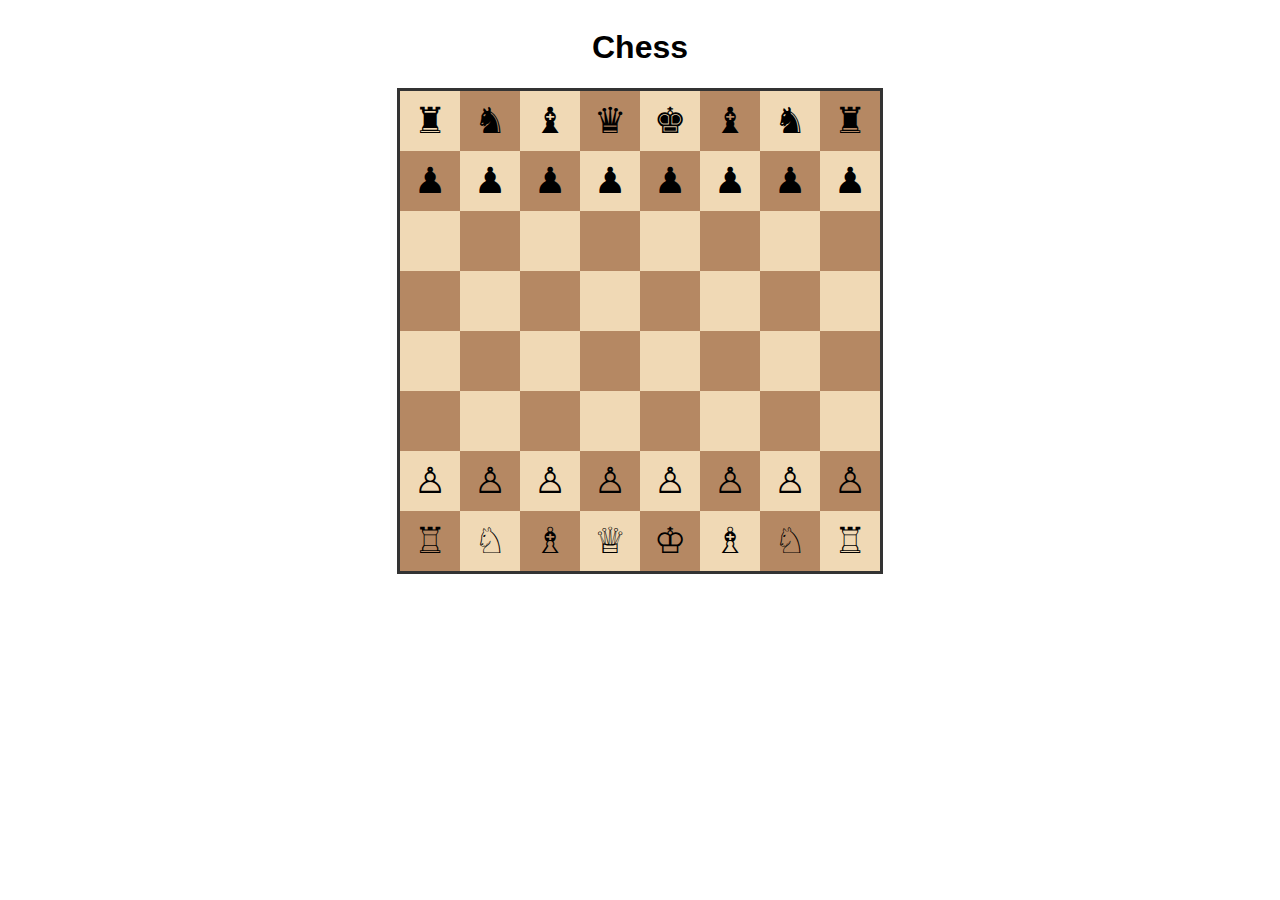
<file: chess/index.html>
<!DOCTYPE html>
<html lang="en">
    <head>
        <meta charset="UTF-8"/>
        <title>Simple Chess</title>
        <link rel="stylesheet" href="css/style.css"/>
    </head>
    <body>
        <h1>Chess</h1>
        <div id="board"></div>

        <script src="js/script.js"></script>
    </body>
</html>
</file>
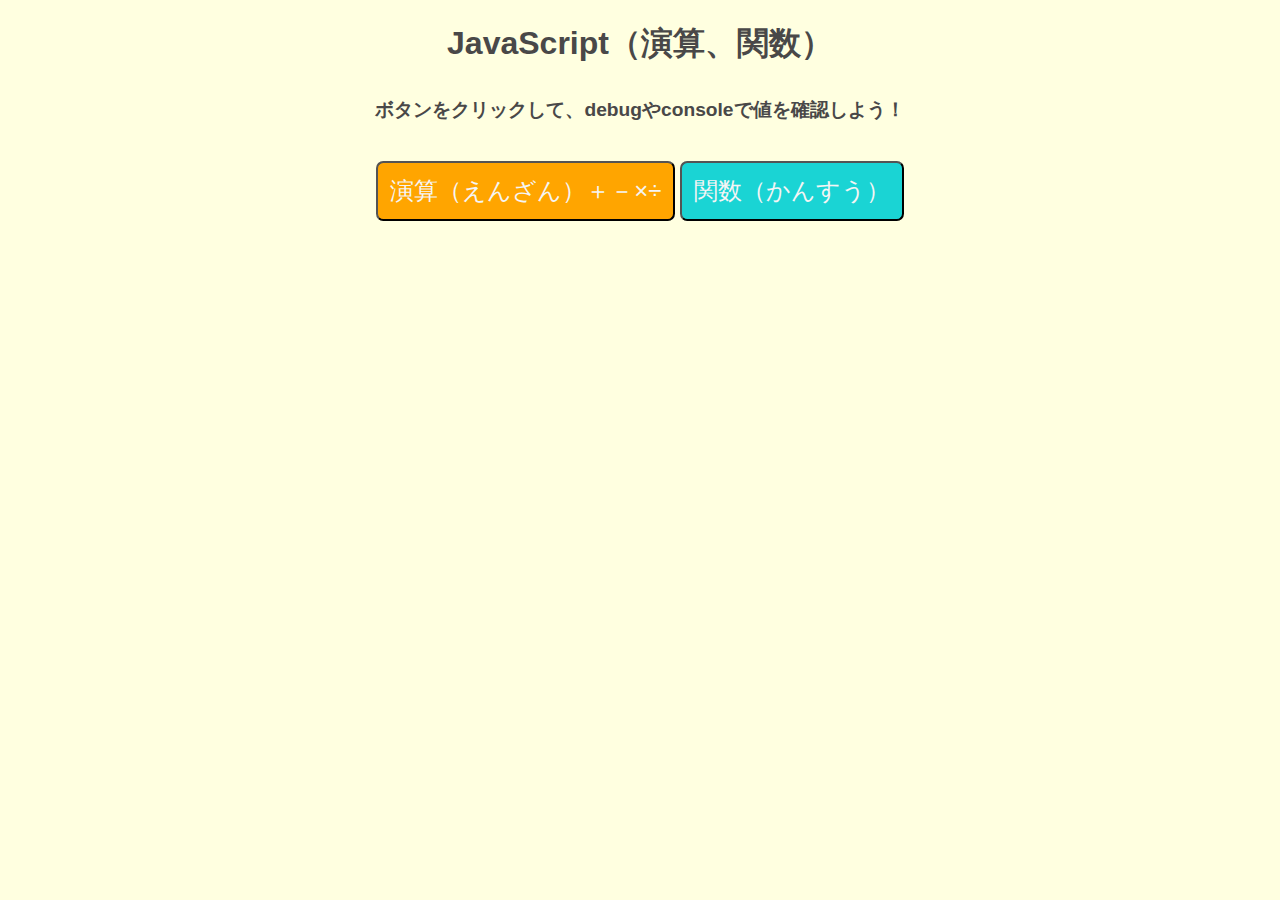
<file: 01_JavaScript_sample/JavaScript_sample.html>
<!DOCTYPE html>
<html lang="ja">
  <head>
    <meta charset="UTF-8">
    <meta name="viewport" content="width=device-width, initial-scale=1.0">
    <title>JavaScript（演算、関数）</title>
    <link rel="icon" href="hint.ico">
    <link rel="stylesheet" href="css/JavaScript_sample.css">
  </head>

  <body>
    <h1>JavaScript（演算、関数）</h1>

    <div class="js_sample">
      <h2>ボタンをクリックして、debugやconsoleで値を確認しよう！</h2>
      <input id="btn1" type="button" value="演算（えんざん）＋－×÷">
      <input id="btn2" type="button" value="関数（かんすう）">
      <div class="filler01"></div>
    </div>

    <!-- jsファイル指定（してい） -->
    <script src="js/JavaScript_sample.js"></script>
  </body>

</html>
</file>
<file: chess/css/style.css>
body{
    display: flex;
    flex-direction: column;
    align-items: center;
    font-family: Arial, sans-serif;
}

#board{
    display: grid;
    grid-template-columns: repeat(8, 60px);
    grid-template-rows: repeat(8, 60px);
    border: 3px solid #333;
}

.square{
    width: 60px;
    height: 60px;
    display: flex;
    align-items: center;
    justify-content: center;
    font-size: 36px;
    cursor: pointer;
}

.light{
    background: #f0d9b5;
}

.dark{
    background: #b58863;
}

.selected{
    outline: 3px solid red;
}
</file>
<file: 01_JavaScript_sample/css/JavaScript_sample.css>
@charset "utf-8";

html {
  /* ブラウザのデフォルトが16px                        */
  /* デフォルトの16pxの代わりに1emが10pxになるように調整 */
  font-size: 62.5%;
}

body{
  line-height: 1.5;
  color: rgb(73, 72, 72);
  font-size: 1.6rem; /* 16px */
  font-family: "Helvetica Neue",
  Arial,
  "Hiragino Kaku Gothic ProN",
  "Hiragino Sans",
  Meiryo,
  sans-serif;
  text-align: center;
  background: lightyellow;
}

h1, .js_sample, .filler01 {
  margin: 0.5em 0em 0em 0em;
  padding: 0.1em;
}

/*****************************/
/* 見出し（みだし）           */
/*****************************/
h2{
  font-size: 1.2em;
}

#btn1{
  margin: 20px auto;
  padding: 0.5em;
  border-radius: 0.3em;
  color: whitesmoke;
  font-size: 1.5em;
  background: orange;
  cursor: pointer; /*カーソルをポインターの形（かたち）にする*/
}

#btn2{
  margin: 20px auto;
  padding: 0.5em;
  border-radius: 0.3em;
  color: whitesmoke;
  font-size: 1.5em;
  background: rgb(26, 212, 212);
  cursor: pointer; /*カーソルをポインターの形（かたち）にする*/
}
</file>
